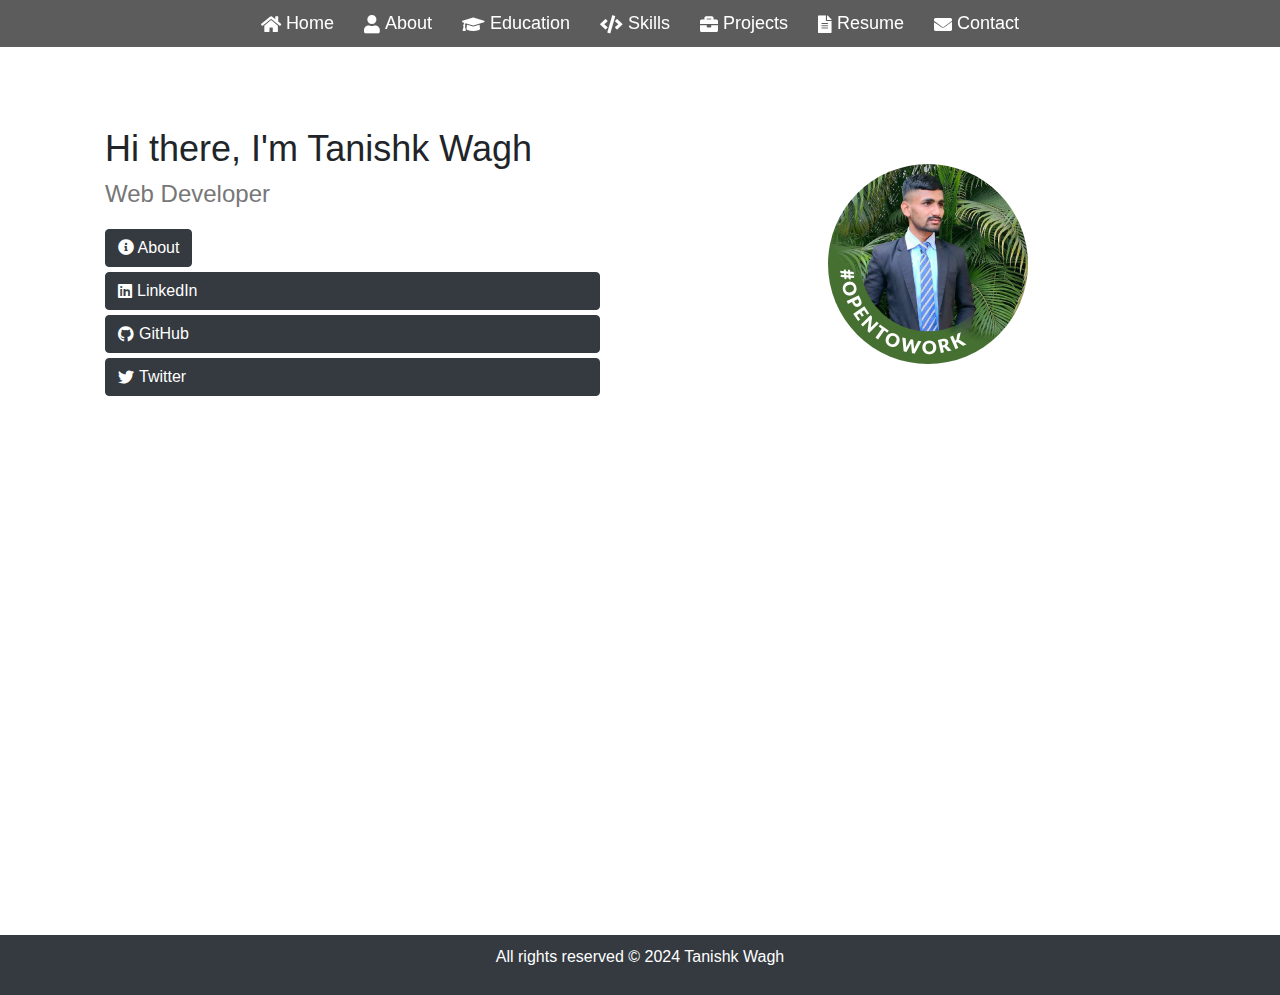
<file: index.html>
<!DOCTYPE html>
<html lang="en">
<head>
    <meta charset="UTF-8">
    <meta name="viewport" content="width=device-width, initial-scale=1.0">
    <title>Portfolio - Tanishk Wagh</title>
    <link rel="stylesheet" href="styles.css">
    <link rel="stylesheet" href="https://stackpath.bootstrapcdn.com/bootstrap/4.5.2/css/bootstrap.min.css">
    <link rel="stylesheet" href="https://cdnjs.cloudflare.com/ajax/libs/font-awesome/5.15.4/css/all.min.css">
    <style>
        footer {
            background-color: #343a40;
            color: white;
            padding: 10px 0;
        }
    </style>
</head>
<body>
    <header>
        <nav>
            <ul>
                <li><a href="#"><i class="fas fa-home"></i> Home</a></li>
                <li><a href="about.html"><i class="fas fa-user"></i> About</a></li>
                <li><a href="education.html"><i class="fas fa-graduation-cap"></i> Education</a></li>
                <li><a href="skills.html"><i class="fas fa-code"></i> Skills</a></li>
                <li><a href="project.html"><i class="fas fa-briefcase"></i> Projects</a></li>
                <li><a href="resume.html"><i class="fas fa-file-alt"></i> Resume</a></li>
                <li><a href="contact.html"><i class="fas fa-envelope"></i> Contact</a></li>
            </ul>
        </nav>
    </header>
    <main>
        <div class="container">
            <section class="intro">
                <h1>Hi there, I'm Tanishk Wagh</h1>
                <h2>Web Developer</h2>
                <a href="#" class="btn btn-dark"><i class="fas fa-info-circle"></i> About</a>
                <div class="social-links">
                    <a href="#" class="btn btn-dark"><i class="fab fa-linkedin"></i> LinkedIn</a>
                    <a href="#" class="btn btn-dark"><i class="fab fa-github"></i> GitHub</a>
                    <a href="#" class="btn btn-dark"><i class="fab fa-twitter"></i> Twitter</a>
                </div>
            </section>
            <section class="profile-image">
                <div class="circle">
                    <img src="image/tanishk image.jpeg" alt="Tanishk Wagh">
                </div>
            </section>
        </div>
    </main>
    <footer class="text-center mt-5">
        <p>All rights reserved &copy; 2024 Tanishk Wagh</p>
    </footer>
    <script src="https://code.jquery.com/jquery-3.5.1.slim.min.js"></script>
    <script src="https://cdn.jsdelivr.net/npm/@popperjs/core@2.9.3/dist/umd/popper.min.js"></script>
    <script src="https://stackpath.bootstrapcdn.com/bootstrap/4.5.2/js/bootstrap.min.js"></script>
</body>
</html>
</file>
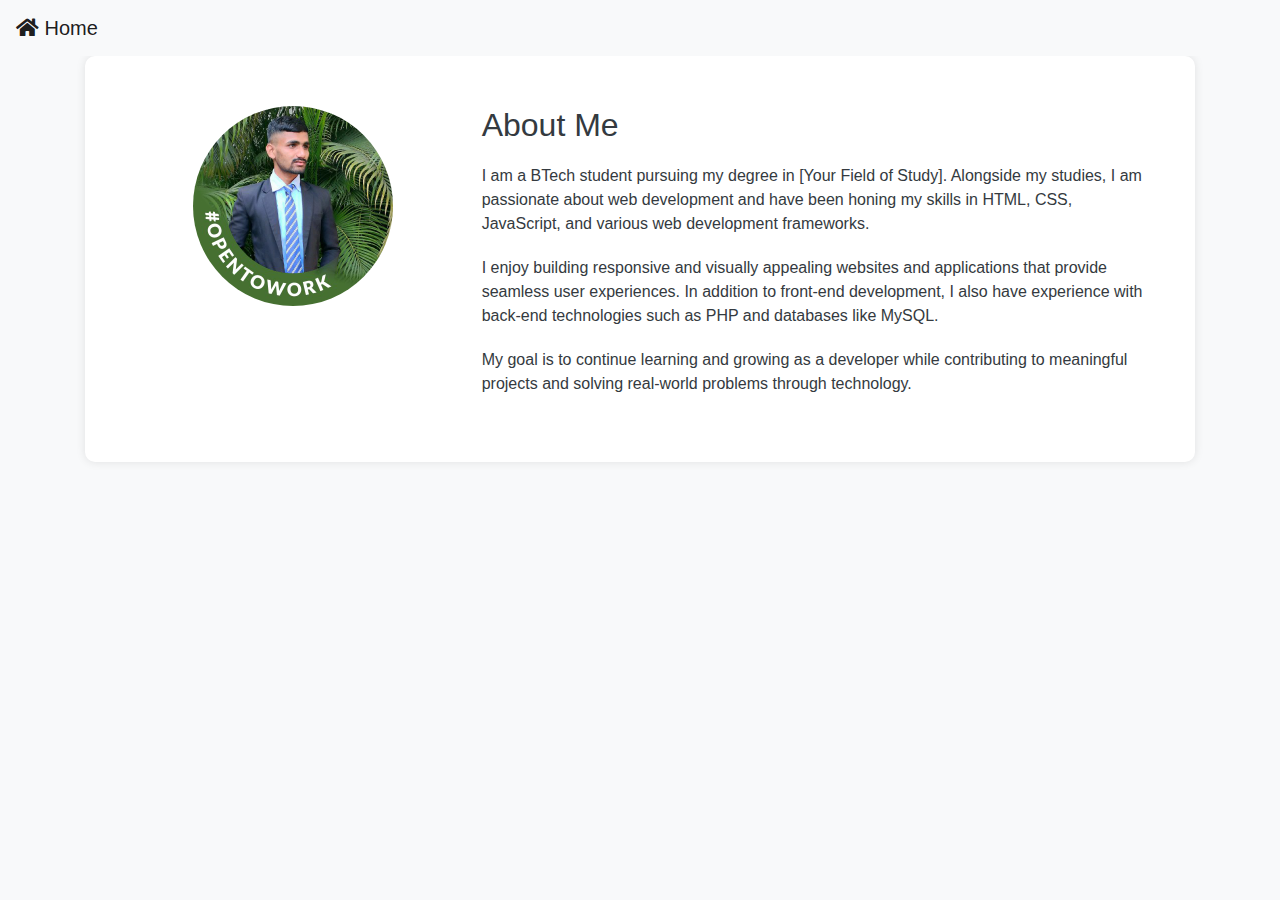
<file: about.html>
<!DOCTYPE html>
<html lang="en">
<head>
  <meta charset="UTF-8">
  <meta name="viewport" content="width=device-width, initial-scale=1.0">
  <title>About</title>
  <!-- Bootstrap CSS -->
  <link rel="stylesheet" href="https://stackpath.bootstrapcdn.com/bootstrap/4.5.2/css/bootstrap.min.css">
  <!-- Font Awesome -->
  <link rel="stylesheet" href="https://cdnjs.cloudflare.com/ajax/libs/font-awesome/5.15.4/css/all.min.css">
  <!-- Custom CSS -->
  <style>
    body {
      background-color: #f8f9fa; /* Light gray background */
      color: #343a40; /* Dark gray text color */
    }
    .about-section {
      background-color: #ffffff; /* White background */
      padding: 50px;
      border-radius: 10px;
      box-shadow: 0px 0px 10px 0px rgba(0,0,0,0.1); /* Light shadow */
    }
    .profile-image {
      max-width: 200px;
      border-radius: 50%;
    }
    .text-center {
      text-align: center;
    }
    .about-text {
      margin-top: 20px;
    }
  </style>
</head>
<body>

  <nav class="navbar navbar-expand-lg navbar-light bg-light">
    <a class="navbar-brand home-button" href="#">
      <i class="fas fa-home"></i> Home
    </a>
  </nav>

  <div class="container">
    <div class="about-section">
      <div class="row">
        <div class="col-md-4 text-center">
          <img src="image/tanishk image.jpeg" alt="Profile Picture" class="profile-image">
        </div>
        <div class="col-md-8">
          <h2>About Me</h2>
          <p class="about-text">I am a BTech student pursuing my degree in [Your Field of Study]. Alongside my studies, I am passionate about web development and have been honing my skills in HTML, CSS, JavaScript, and various web development frameworks.</p>
          <p class="about-text">I enjoy building responsive and visually appealing websites and applications that provide seamless user experiences. In addition to front-end development, I also have experience with back-end technologies such as PHP and databases like MySQL.</p>
          <p class="about-text">My goal is to continue learning and growing as a developer while contributing to meaningful projects and solving real-world problems through technology.</p>
        </div>
      </div>
    </div>
  </div>

  <!-- Bootstrap JS -->
  <script src="https://code.jquery.com/jquery-3.5.1.slim.min.js"></script>
  <script src="https://cdn.jsdelivr.net/npm/@popperjs/core@2.5.4/dist/umd/popper.min.js"></script>
  <script src="https://stackpath.bootstrapcdn.com/bootstrap/4.5.2/js/bootstrap.min.js"></script>

  <script>
    document.addEventListener('DOMContentLoaded', function () {
      document.querySelector('.home-button').addEventListener('click', function () {
        window.location.href = 'index.html'; // Replace 'index.html' with your home page URL
      });
    });
  </script>
</body>
</html>
</file>
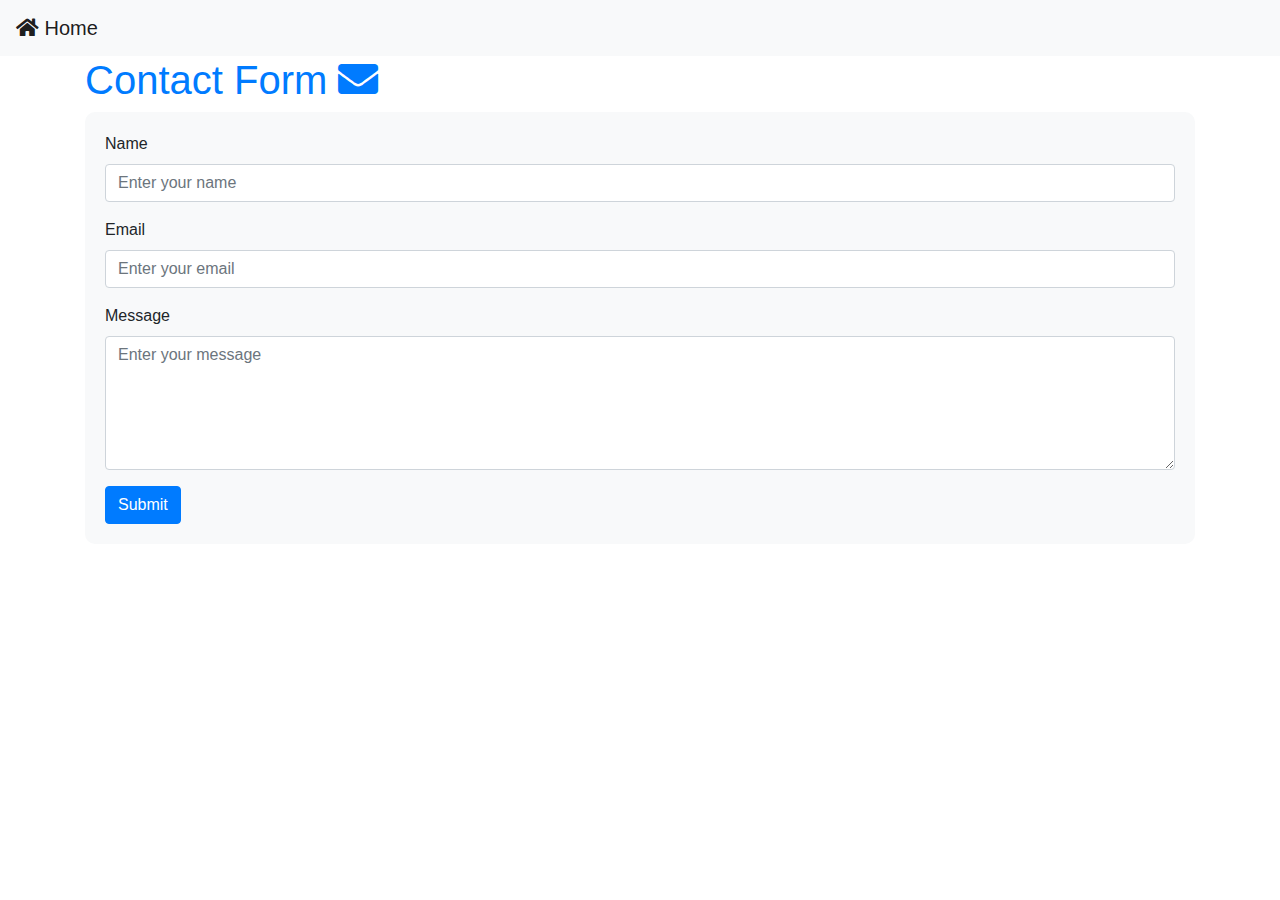
<file: contact.html>
<!DOCTYPE html>
<html lang="en">
<head>
  <meta charset="UTF-8">
  <meta name="viewport" content="width=device-width, initial-scale=1.0">
  <title>Contact Us</title>
  <!-- Bootstrap CSS -->
  <link rel="stylesheet" href="https://stackpath.bootstrapcdn.com/bootstrap/4.5.2/css/bootstrap.min.css">
  <!-- Font Awesome -->
  <link rel="stylesheet" href="https://cdnjs.cloudflare.com/ajax/libs/font-awesome/5.15.4/css/all.min.css">
  <!-- Custom CSS -->
  <style>
    /* Header color */
    .header {
      color: #007bff; /* Blue color */
    }
    /* Form color */
    .contact-form {
      background-color: #f8f9fa; /* Light gray color */
      padding: 20px;
      border-radius: 10px;
    }
  </style>
</head>
<body>

  <nav class="navbar navbar-expand-lg navbar-light bg-light">
    <a class="navbar-brand home-button" href="#">
      <i class="fas fa-home"></i> Home
    </a>
  </nav>

  <div class="container">
    <h1 class="header">Contact Form <i class="fas fa-envelope"></i></h1>
    <form class="contact-form">
      <div class="form-group">
        <label for="name">Name</label>
        <input type="text" class="form-control" id="name" placeholder="Enter your name">
      </div>
      <div class="form-group">
        <label for="email">Email</label>
        <input type="email" class="form-control" id="email" placeholder="Enter your email">
      </div>
      <div class="form-group">
        <label for="message">Message</label>
        <textarea class="form-control" id="message" rows="5" placeholder="Enter your message"></textarea>
      </div>
      <button type="submit" class="btn btn-primary">Submit</button>
    </form>
  </div>

  <!-- Bootstrap JS -->
  <script src="https://code.jquery.com/jquery-3.5.1.slim.min.js"></script>
  <script src="https://cdn.jsdelivr.net/npm/@popperjs/core@2.5.4/dist/umd/popper.min.js"></script>
  <script src="https://stackpath.bootstrapcdn.com/bootstrap/4.5.2/js/bootstrap.min.js"></script>

  <script>
    document.addEventListener('DOMContentLoaded', function () {
      document.querySelector('.home-button').addEventListener('click', function () {
        window.location.href = 'index.html'; // Replace 'index.html' with your home page URL
      });
    });
  </script>
</body>
</html>
</file>
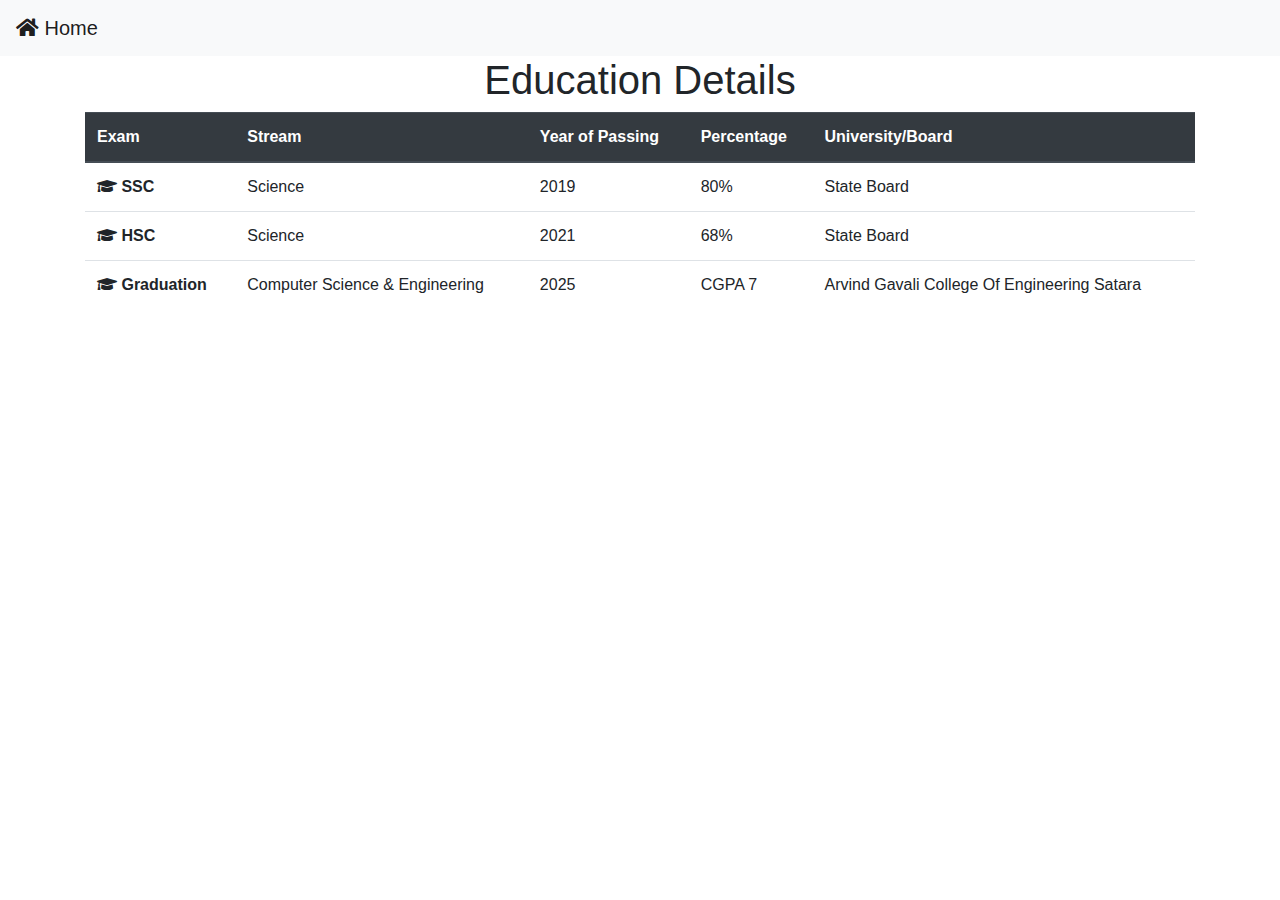
<file: education.html>
<!DOCTYPE html>
<html lang="en">
<head>
  <meta charset="UTF-8">
  <meta name="viewport" content="width=device-width, initial-scale=1.0">
  <title>Education Details</title>
  <!-- Bootstrap CSS -->
  <link rel="stylesheet" href="https://stackpath.bootstrapcdn.com/bootstrap/4.5.2/css/bootstrap.min.css">
  <!-- Font Awesome -->
  <link rel="stylesheet" href="https://cdnjs.cloudflare.com/ajax/libs/font-awesome/5.15.4/css/all.min.css">
</head>
<body>

  <nav class="navbar navbar-expand-lg navbar-light bg-light">
    <a class="navbar-brand home-button" href="#">
      <i class="fas fa-home"></i> Home
    </a>
  </nav>

  <div class="container">
    <h1 class="text-center">Education Details</h1>
    <table class="table">
      <thead class="thead-dark">
        <tr>
          <th scope="col">Exam</th>
          <th scope="col">Stream</th>
          <th scope="col">Year of Passing</th>
          <th scope="col">Percentage</th>
          <th scope="col">University/Board</th>
        </tr>
      </thead>
      <tbody>
        <tr>
          <th scope="row"><i class="fas fa-graduation-cap"></i> SSC</th>
          <td>Science</td>
          <td>2019</td>
          <td>80%</td>
          <td>State Board</td>
        </tr>
        <tr>
          <th scope="row"><i class="fas fa-graduation-cap"></i> HSC</th>
          <td>Science</td>
          <td>2021</td>
          <td>68%</td>
          <td>State Board</td>
        </tr>
        <tr>
          <th scope="row"><i class="fas fa-graduation-cap"></i> Graduation</th>
          <td>Computer Science & Engineering</td>
          <td>2025</td>
          <td>CGPA 7</td>
          <td>Arvind Gavali College Of Engineering Satara</td>
        </tr>
      </tbody>
    </table>
  </div>

  <!-- Bootstrap JS -->
  <script src="https://code.jquery.com/jquery-3.5.1.slim.min.js"></script>
  <script src="https://cdn.jsdelivr.net/npm/@popperjs/core@2.5.4/dist/umd/popper.min.js"></script>
  <script src="https://stackpath.bootstrapcdn.com/bootstrap/4.5.2/js/bootstrap.min.js"></script>

  <script>
    document.addEventListener('DOMContentLoaded', function () {
      document.querySelector('.home-button').addEventListener('click', function () {
        window.location.href = 'index.html'; // Replace 'index.html' with your home page URL
      });
    });
  </script>
</body>
</html>
</file>
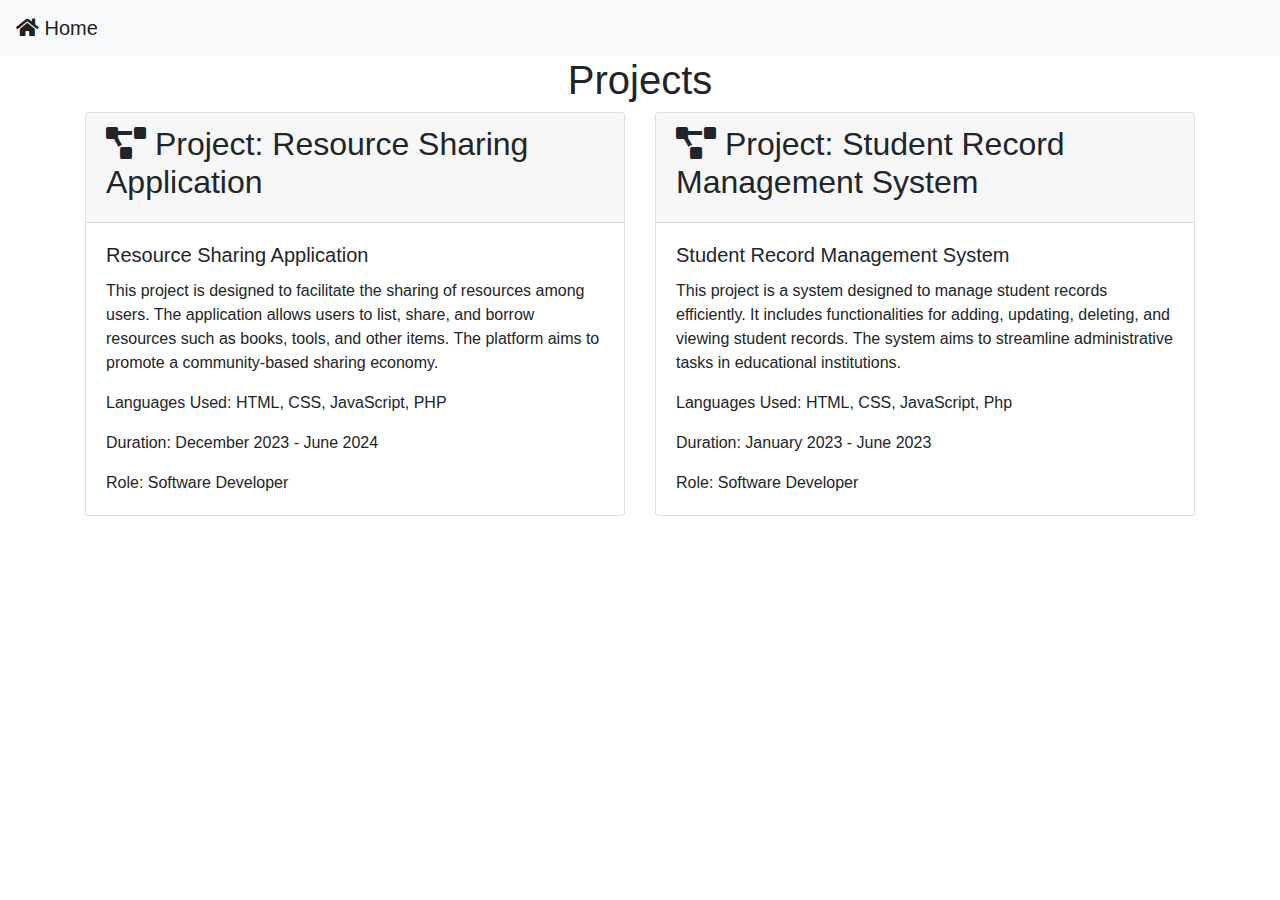
<file: project.html>
<!DOCTYPE html>
<html lang="en">
<head>
  <meta charset="UTF-8">
  <meta name="viewport" content="width=device-width, initial-scale=1.0">
  <title>Projects</title>
  <!-- Bootstrap CSS -->
  <link rel="stylesheet" href="https://stackpath.bootstrapcdn.com/bootstrap/4.5.2/css/bootstrap.min.css">
  <!-- Font Awesome -->
  <link rel="stylesheet" href="https://cdnjs.cloudflare.com/ajax/libs/font-awesome/5.15.4/css/all.min.css">
</head>
<body>

  <nav class="navbar navbar-expand-lg navbar-light bg-light">
    <a class="navbar-brand home-button" href="#">
      <i class="fas fa-home"></i> Home
    </a>
  </nav>

  <div class="container">
    <h1 class="text-center">Projects</h1>
    <div class="row">
      <div class="col-md-6">
        <div class="card mb-4">
          <div class="card-header">
            <h2><i class="fas fa-project-diagram"></i> Project: Resource Sharing Application</h2>
          </div>
          <div class="card-body">
            <h5 class="card-title">Resource Sharing Application</h5>
            <p class="card-text">This project is designed to facilitate the sharing of resources among users. The application allows users to list, share, and borrow resources such as books, tools, and other items. The platform aims to promote a community-based sharing economy.</p>
            <p class="card-text">Languages Used: HTML, CSS, JavaScript, PHP</p>
            <p class="card-text">Duration: December 2023 - June 2024</p>
            <p class="card-text">Role: Software Developer</p>
          </div>
        </div>
      </div>
      <div class="col-md-6">
        <div class="card mb-4">
          <div class="card-header">
            <h2><i class="fas fa-project-diagram"></i> Project: Student Record Management System</h2>
          </div>
          <div class="card-body">
            <h5 class="card-title">Student Record Management System</h5>
            <p class="card-text">This project is a system designed to manage student records efficiently. It includes functionalities for adding, updating, deleting, and viewing student records. The system aims to streamline administrative tasks in educational institutions.</p>
            <p class="card-text">Languages Used: HTML, CSS, JavaScript, Php</p>
            <p class="card-text">Duration: January 2023 - June 2023</p>
            <p class="card-text">Role: Software Developer</p>
          </div>
        </div>
      </div>
    </div>
  </div>

  <!-- Bootstrap JS -->
  <script src="https://code.jquery.com/jquery-3.5.1.slim.min.js"></script>
  <script src="https://cdn.jsdelivr.net/npm/@popperjs/core@2.5.4/dist/umd/popper.min.js"></script>
  <script src="https://stackpath.bootstrapcdn.com/bootstrap/4.5.2/js/bootstrap.min.js"></script>

  <script>
    document.addEventListener('DOMContentLoaded', function () {
      document.querySelector('.home-button').addEventListener('click', function () {
        window.location.href = 'index.html'; // Replace 'index.html' with your home page URL
      });
    });
  </script>
</body>
</html>
</file>
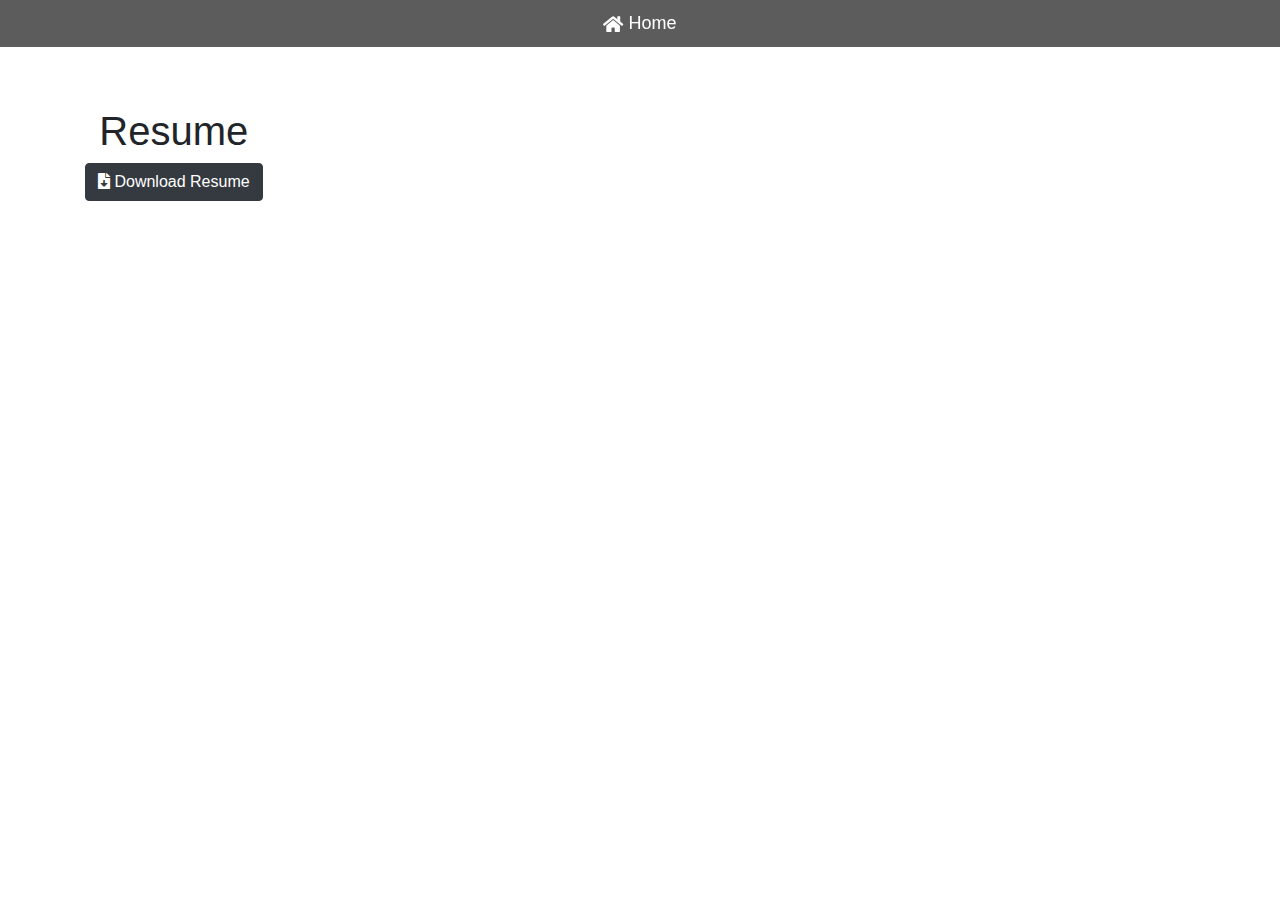
<file: resume.html>
<!DOCTYPE html>
<html lang="en">
<head>
    <meta charset="UTF-8">
    <meta name="viewport" content="width=device-width, initial-scale=1.0">
    <title>Resume - Tanishk Wagh</title>
    <link rel="stylesheet" href="styles.css">
    <link rel="stylesheet" href="https://stackpath.bootstrapcdn.com/bootstrap/4.5.2/css/bootstrap.min.css">
    <link rel="stylesheet" href="https://cdnjs.cloudflare.com/ajax/libs/font-awesome/5.15.4/css/all.min.css">
</head>
<body>
    <header>
        <nav>
            <ul>
                <li><a href="index.html"><i class="fas fa-home"></i> Home</a></li>
            </ul>
        </nav>
    </header>
    <main>
        <div class="container">
            <section class="resume-section">
                <h1 class="text-center">Resume</h1>
                <div class="text-center">
                    <a href="resume/tanishkwagh_btech_25.pdf" class="btn btn-dark" download><i class="fas fa-file-download"></i> Download Resume</a>
                </div>
            </section>
        </div>
    </main>
    <script src="https://code.jquery.com/jquery-3.5.1.slim.min.js"></script>
    <script src="https://cdn.jsdelivr.net/npm/@popperjs/core@2.9.3/dist/umd/popper.min.js"></script>
    <script src="https://stackpath.bootstrapcdn.com/bootstrap/4.5.2/js/bootstrap.min.js"></script>
</body>
</html>
</file>
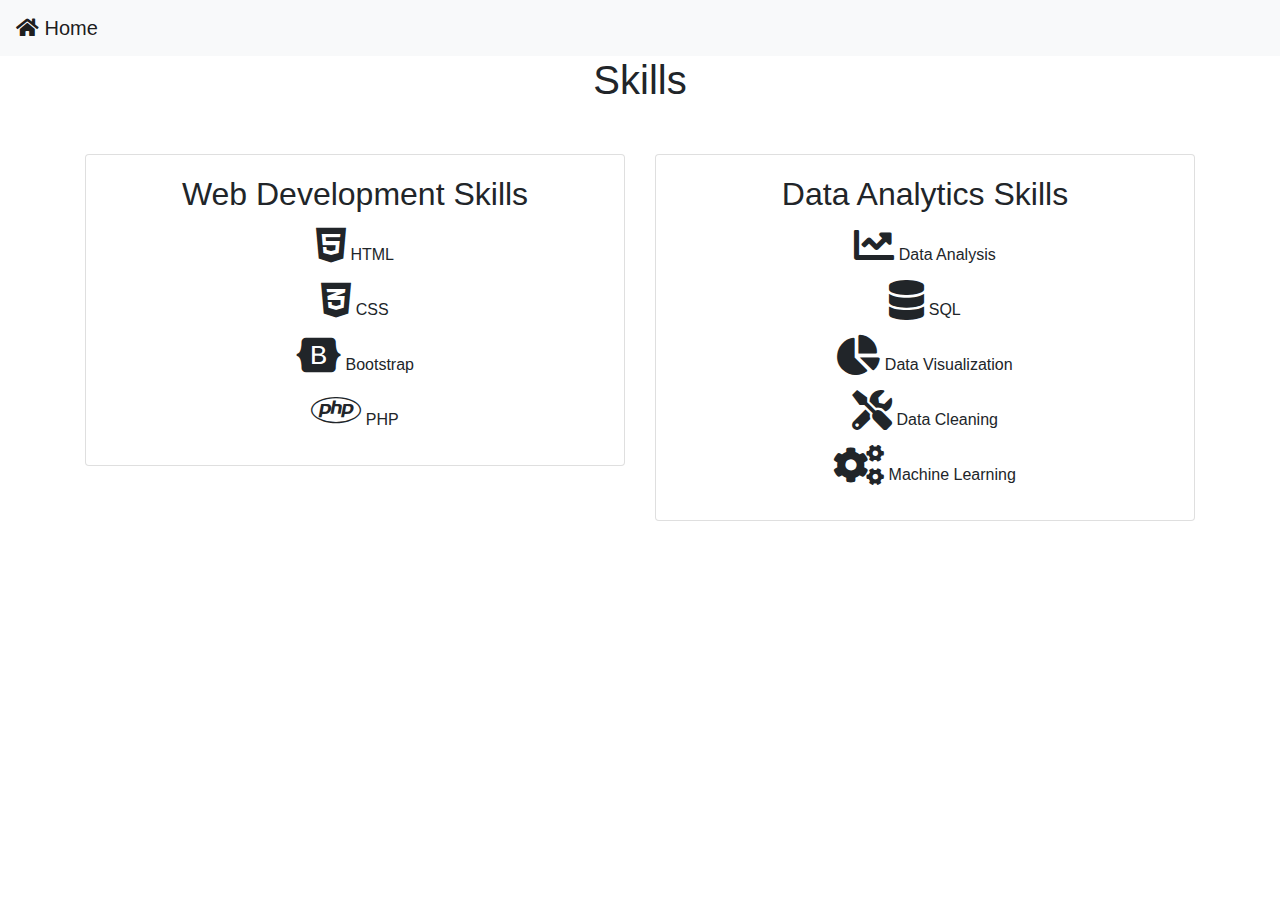
<file: skills.html>
<!DOCTYPE html>
<html lang="en">
<head>
  <meta charset="UTF-8">
  <meta name="viewport" content="width=device-width, initial-scale=1.0">
  <title>Skills</title>
  <!-- Bootstrap CSS -->
  <link rel="stylesheet" href="https://stackpath.bootstrapcdn.com/bootstrap/4.5.2/css/bootstrap.min.css">
  <!-- Font Awesome -->
  <link rel="stylesheet" href="https://cdnjs.cloudflare.com/ajax/libs/font-awesome/5.15.4/css/all.min.css">
  <!-- Custom CSS -->
  <style>
    .header {
      text-align: center;
      margin-bottom: 50px;
    }
    .card-section {
      background-color: #f8f9fa; /* Light gray color */
      padding: 50px 0;
    }
    .card-body {
      text-align: center;
    }
    .skill-icon {
      font-size: 40px;
      margin-bottom: 15px;
    }
  </style>
</head>
<body>

  <nav class="navbar navbar-expand-lg navbar-light bg-light">
    <a class="navbar-brand home-button" href="#">
      <i class="fas fa-home"></i> Home
    </a>
  </nav>

  <div class="container">
    <h1 class="header">Skills</h1>
    <div class="row">
      <div class="col-md-6">
        <div class="card mb-4">
          <div class="card-body">
            <h2 class="card-title">Web Development Skills</h2>
            <div class="skill">
              <i class="fab fa-html5 skill-icon"></i> HTML
            </div>
            <div class="skill">
              <i class="fab fa-css3-alt skill-icon"></i> CSS
            </div>
            <div class="skill">
              <i class="fab fa-bootstrap skill-icon"></i> Bootstrap
            </div>
            <div class="skill">
              <i class="fab fa-php skill-icon"></i> PHP
            </div>
          </div>
        </div>
      </div>
      <div class="col-md-6">
        <div class="card mb-4">
          <div class="card-body">
            <h2 class="card-title">Data Analytics Skills</h2>
            <div class="skill">
              <i class="fas fa-chart-line skill-icon"></i> Data Analysis
            </div>
            <div class="skill">
              <i class="fas fa-database skill-icon"></i> SQL
            </div>
            <div class="skill">
              <i class="fas fa-chart-pie skill-icon"></i> Data Visualization
            </div>
            <div class="skill">
              <i class="fas fa-tools skill-icon"></i> Data Cleaning
            </div>
            <div class="skill">
              <i class="fas fa-cogs skill-icon"></i> Machine Learning
            </div>
          </div>
        </div>
      </div>
    </div>
  </div>

  <!-- Bootstrap JS -->
  <script src="https://code.jquery.com/jquery-3.5.1.slim.min.js"></script>
  <script src="https://cdn.jsdelivr.net/npm/@popperjs/core@2.5.4/dist/umd/popper.min.js"></script>
  <script src="https://stackpath.bootstrapcdn.com/bootstrap/4.5.2/js/bootstrap.min.js"></script>

  <script>
    document.addEventListener('DOMContentLoaded', function () {
      document.querySelector('.home-button').addEventListener('click', function () {
        window.location.href = 'index.html'; // Replace 'index.html' with your home page URL
      });
    });
  </script>
</body>
</html>
</file>
<file: styles.css>
body {
    font-family: Arial, sans-serif;
    margin: 0;
    padding: 0;
}

header {
    background: rgba(51, 51, 51, 0.8);
    backdrop-filter: blur(10px);
    padding: 10px 0;
    position: sticky;
    top: 0;
    width: 100%;
    z-index: 1000;
}

header nav ul {
    list-style: none;
    margin: 0;
    padding: 0;
    display: flex;
    justify-content: center;
}

header nav ul li {
    margin: 0 15px;
}

header nav ul li a {
    color: #fff;
    text-decoration: none;
    font-size: 18px;
    display: flex;
    align-items: center;
}

header nav ul li a i {
    margin-right: 5px;
}

main {
    display: flex;
    justify-content: center;
    align-items: center;
    padding: 40px 0;
    min-height: calc(100vh - 60px);
}

.container {
    display: flex;
    justify-content: space-between;
    align-items: center;
    gap: 40px;
    margin-top: 20px; /* Space from the header */
}

.intro {
    flex: 1;
    text-align: left;
    padding: 20px;
}

.intro h1 {
    font-size: 36px;
    margin: 0;
}

.intro h2 {
    font-size: 24px;
    color: #777;
    margin: 10px 0 20px;
}

.social-links .btn {
    margin: 5px 0;
    display: flex;
    align-items: center;
}

.social-links .btn i {
    margin-right: 5px;
}

.profile-image {
    flex: 1;
    display: flex;
    justify-content: center;
    align-items: center;
    padding: 20px;
}

.profile-image .circle {
    width: 200px;
    height: 200px;
    border-radius: 50%;
    overflow: hidden;
    display: flex;
    justify-content: center;
    align-items: center;
}

.profile-image .circle img {
    width: 100%;
    height: auto;
}
</file>
